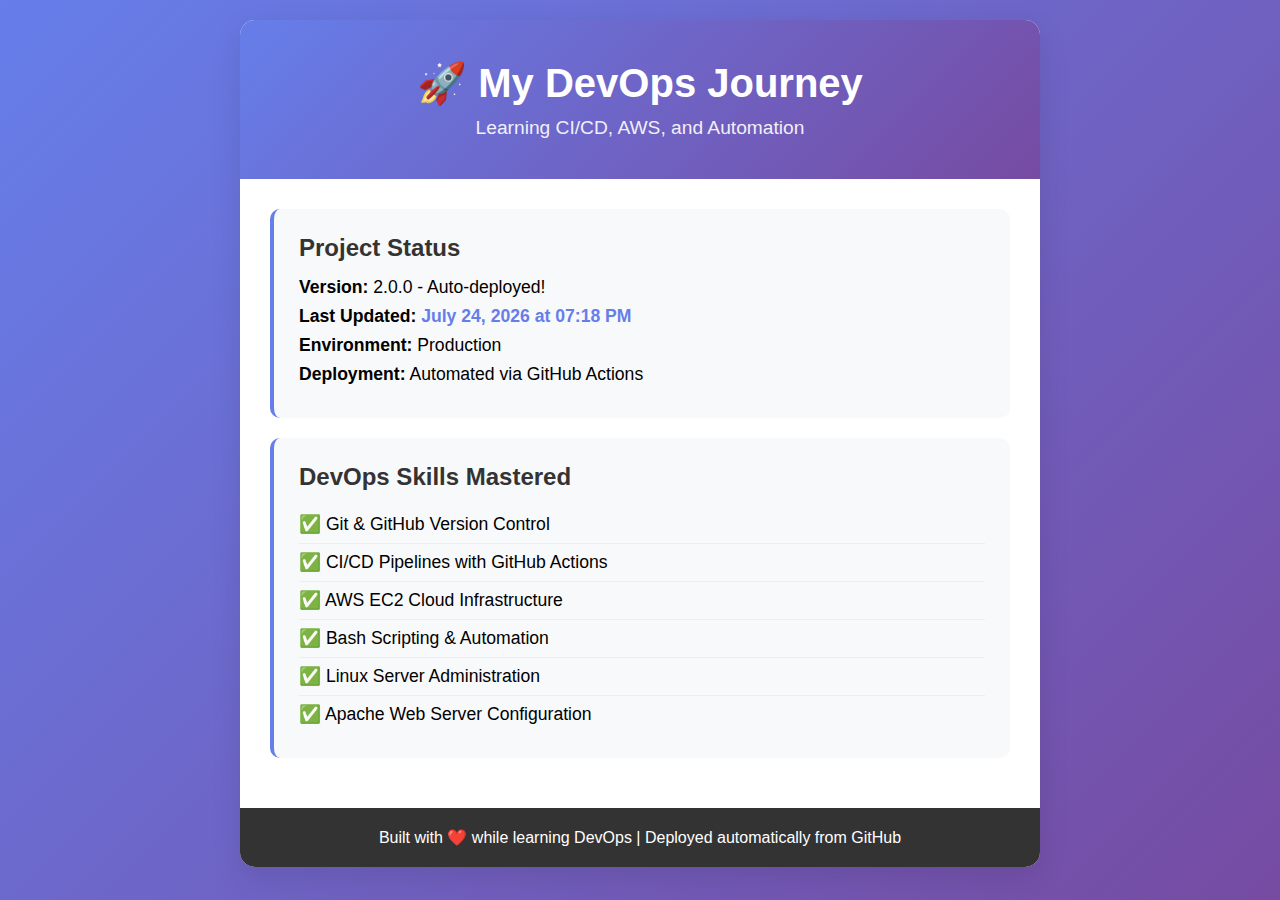
<file: index.html>
<!DOCTYPE html>
<html lang="en">
<head>
    <meta charset="UTF-8">
    <meta name="viewport" content="width=device-width, initial-scale=1.0">
    <title>My DevOps Journey</title>
    <link rel="stylesheet" href="style.css">
</head>
<body>
    <div class="container">
        <header>
            <h1>🚀 My DevOps Journey</h1>
            <p class="subtitle">Learning CI/CD, AWS, and Automation</p>
        </header>
        
        <main>
            <div class="info-card">
                <h2>Project Status</h2>
                <p><strong>Version:</strong> 2.0.0 - Auto-deployed!</p>
                <p><strong>Last Updated:</strong> <span id="timestamp"></span></p>
                <p><strong>Environment:</strong> Production</p>
                <p><strong>Deployment:</strong> Automated via GitHub Actions</p>
            </div>
            
            <div class="skills-card">
                <h2>DevOps Skills Mastered</h2>
                <ul>
                    <li>✅ Git & GitHub Version Control</li>
                    <li>✅ CI/CD Pipelines with GitHub Actions</li>
                    <li>✅ AWS EC2 Cloud Infrastructure</li>
                    <li>✅ Bash Scripting & Automation</li>
                    <li>✅ Linux Server Administration</li>
                    <li>✅ Apache Web Server Configuration</li>
                </ul>
            </div>
        </main>
        
        <footer>
            <p>Built with ❤️ while learning DevOps | Deployed automatically from GitHub</p>
        </footer>
    </div>
    
    <script src="script.js"></script>
</body>
</html>
</file>
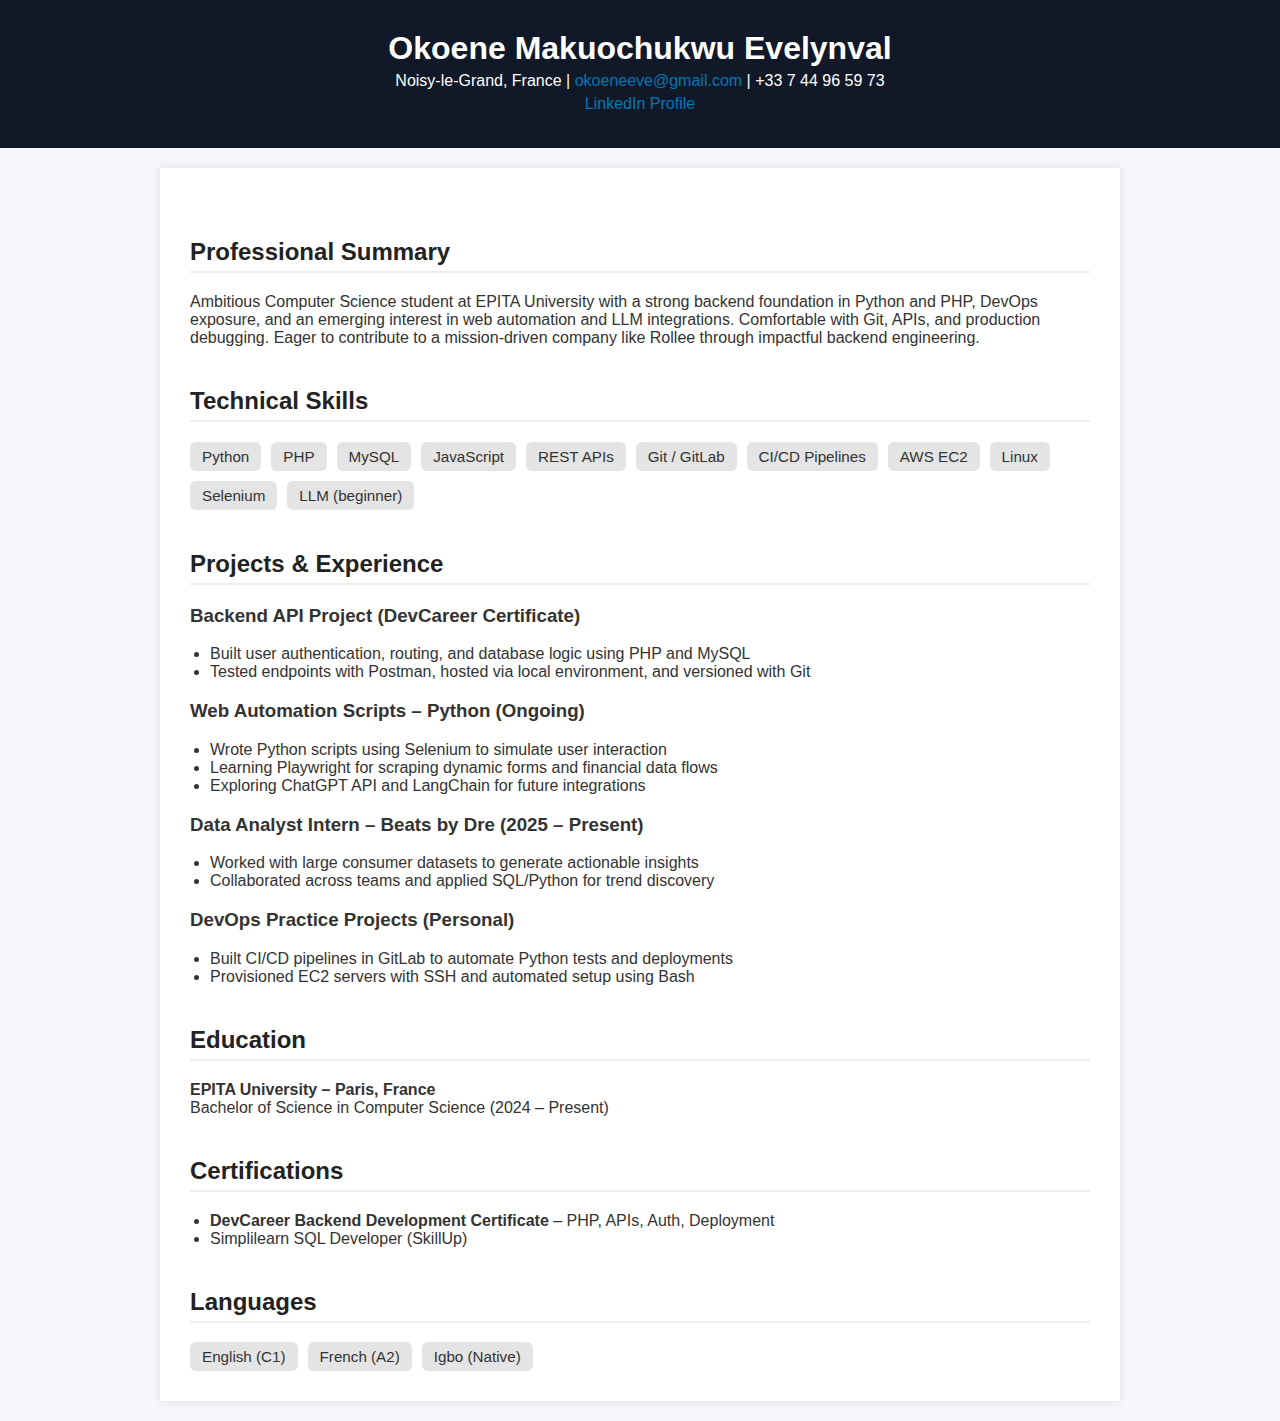
<file: resume.html>
<!DOCTYPE html>
<html lang="en">
<head>
  <meta charset="UTF-8" />
  <meta name="viewport" content="width=device-width, initial-scale=1.0"/>
  <title>Okoene Makuochukwu – Backend Engineer Intern</title>
  <style>
    body {
      font-family: 'Segoe UI', sans-serif;
      background-color: #f5f7fa;
      color: #333;
      margin: 0;
      padding: 0;
    }

    header {
      background-color: #111827;
      color: #fff;
      padding: 30px;
      text-align: center;
    }

    header h1 {
      margin: 0;
      font-size: 2rem;
    }

    header p {
      margin: 5px 0;
    }

    a {
      color: #0077b5;
      text-decoration: none;
    }

    .container {
      max-width: 900px;
      margin: 20px auto;
      background: #fff;
      padding: 30px;
      box-shadow: 0 0 10px rgba(0,0,0,0.1);
    }

    h2 {
      color: #222;
      border-bottom: 2px solid #eee;
      padding-bottom: 5px;
      margin-top: 40px;
    }

    ul {
      padding-left: 20px;
    }

    .skills, .languages {
      display: flex;
      flex-wrap: wrap;
      gap: 10px;
    }

    .badge {
      background: #e4e4e4;
      padding: 6px 12px;
      border-radius: 6px;
      font-size: 0.95rem;
    }

    @media (max-width: 600px) {
      header h1 {
        font-size: 1.5rem;
      }
    }
  </style>
</head>
<body>
  <header>
    <h1>Okoene Makuochukwu Evelynval</h1>
    <p>Noisy-le-Grand, France | <a href="mailto:okoeneeve@gmail.com">okoeneeve@gmail.com</a> | +33 7 44 96 59 73</p>
    <p><a href="https://www.linkedin.com/in/okoene-makuo-56932b259/" target="_blank">LinkedIn Profile</a></p>
  </header>

  <div class="container">
    <section>
      <h2>Professional Summary</h2>
      <p>Ambitious Computer Science student at EPITA University with a strong backend foundation in Python and PHP, DevOps exposure, and an emerging interest in web automation and LLM integrations. Comfortable with Git, APIs, and production debugging. Eager to contribute to a mission-driven company like Rollee through impactful backend engineering.</p>
    </section>

    <section>
      <h2>Technical Skills</h2>
      <div class="skills">
        <div class="badge">Python</div>
        <div class="badge">PHP</div>
        <div class="badge">MySQL</div>
        <div class="badge">JavaScript</div>
        <div class="badge">REST APIs</div>
        <div class="badge">Git / GitLab</div>
        <div class="badge">CI/CD Pipelines</div>
        <div class="badge">AWS EC2</div>
        <div class="badge">Linux</div>
        <div class="badge">Selenium</div>
        <div class="badge">LLM (beginner)</div>
      </div>
    </section>

    <section>
      <h2>Projects & Experience</h2>

      <h3>Backend API Project (DevCareer Certificate)</h3>
      <ul>
        <li>Built user authentication, routing, and database logic using PHP and MySQL</li>
        <li>Tested endpoints with Postman, hosted via local environment, and versioned with Git</li>
      </ul>

      <h3>Web Automation Scripts – Python (Ongoing)</h3>
      <ul>
        <li>Wrote Python scripts using Selenium to simulate user interaction</li>
        <li>Learning Playwright for scraping dynamic forms and financial data flows</li>
        <li>Exploring ChatGPT API and LangChain for future integrations</li>
      </ul>

      <h3>Data Analyst Intern – Beats by Dre (2025 – Present)</h3>
      <ul>
        <li>Worked with large consumer datasets to generate actionable insights</li>
        <li>Collaborated across teams and applied SQL/Python for trend discovery</li>
      </ul>

      <h3>DevOps Practice Projects (Personal)</h3>
      <ul>
        <li>Built CI/CD pipelines in GitLab to automate Python tests and deployments</li>
        <li>Provisioned EC2 servers with SSH and automated setup using Bash</li>
      </ul>
    </section>

    <section>
      <h2>Education</h2>
      <p><strong>EPITA University – Paris, France</strong><br/>Bachelor of Science in Computer Science (2024 – Present)</p>
    </section>

    <section>
      <h2>Certifications</h2>
      <ul>
        <li><strong>DevCareer Backend Development Certificate</strong> – PHP, APIs, Auth, Deployment</li>
        <li>Simplilearn SQL Developer (SkillUp)</li>
      </ul>
    </section>

    <section>
      <h2>Languages</h2>
      <div class="languages">
        <div class="badge">English (C1)</div>
        <div class="badge">French (A2)</div>
        <div class="badge">Igbo (Native)</div>
      </div>
    </section>
  </div>
</body>
</html>
</file>
<file: style.css>
* {
    margin: 0;
    padding: 0;
    box-sizing: border-box;
}

body {
    font-family: 'Segoe UI', Tahoma, Geneva, Verdana, sans-serif;
    background: linear-gradient(135deg, #667eea 0%, #764ba2 100%);
    min-height: 100vh;
    padding: 20px;
}

.container {
    max-width: 800px;
    margin: 0 auto;
    background: white;
    border-radius: 15px;
    box-shadow: 0 10px 30px rgba(0,0,0,0.1);
    overflow: hidden;
}

header {
    background: linear-gradient(135deg, #667eea 0%, #764ba2 100%);
    color: white;
    padding: 40px 30px;
    text-align: center;
}

header h1 {
    font-size: 2.5em;
    margin-bottom: 10px;
}

.subtitle {
    font-size: 1.2em;
    opacity: 0.9;
}

main {
    padding: 30px;
}

.info-card, .skills-card {
    background: #f8f9fa;
    padding: 25px;
    margin-bottom: 20px;
    border-radius: 10px;
    border-left: 4px solid #667eea;
}

.info-card h2, .skills-card h2 {
    color: #333;
    margin-bottom: 15px;
    font-size: 1.5em;
}

.info-card p {
    margin-bottom: 8px;
    font-size: 1.1em;
}

.skills-card ul {
    list-style: none;
}

.skills-card li {
    padding: 8px 0;
    font-size: 1.1em;
    border-bottom: 1px solid #eee;
}

.skills-card li:last-child {
    border-bottom: none;
}

footer {
    background: #333;
    color: white;
    text-align: center;
    padding: 20px;
}

#timestamp {
    color: #667eea;
    font-weight: bold;
}
</file>
